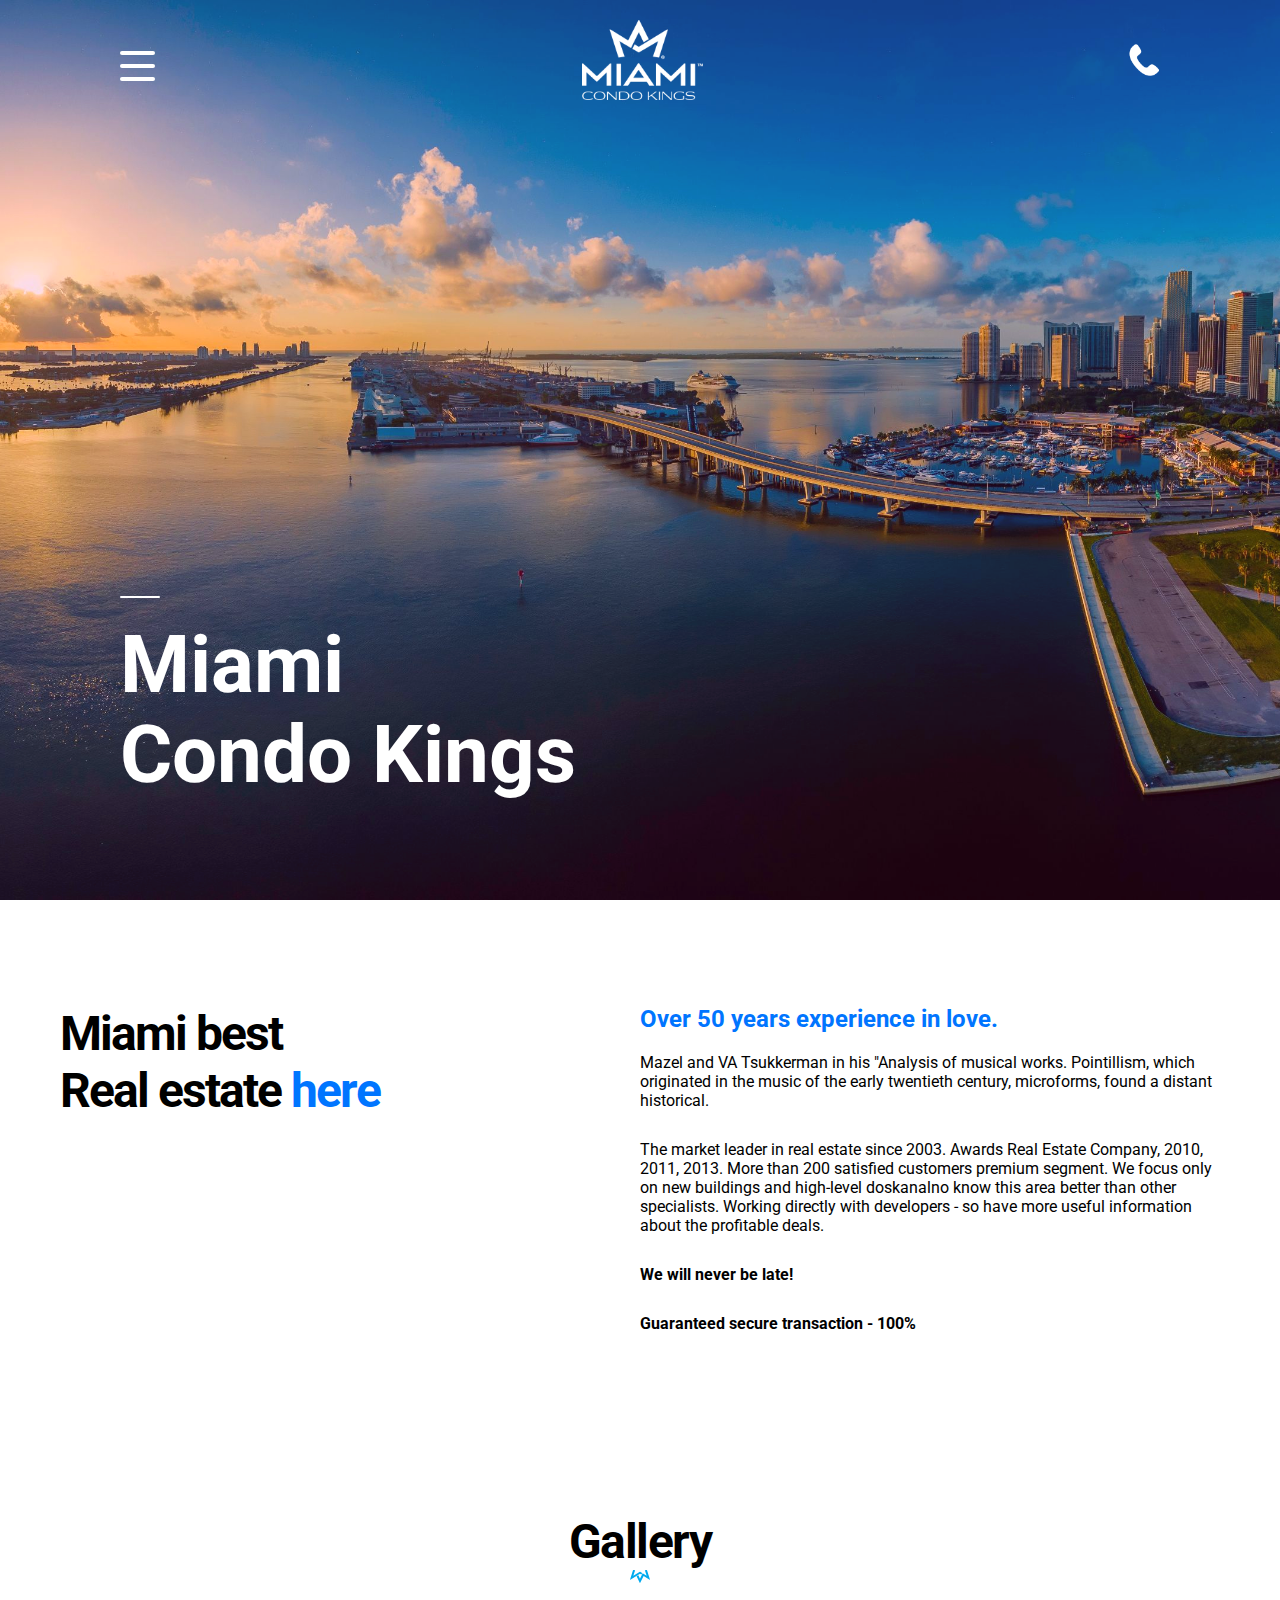
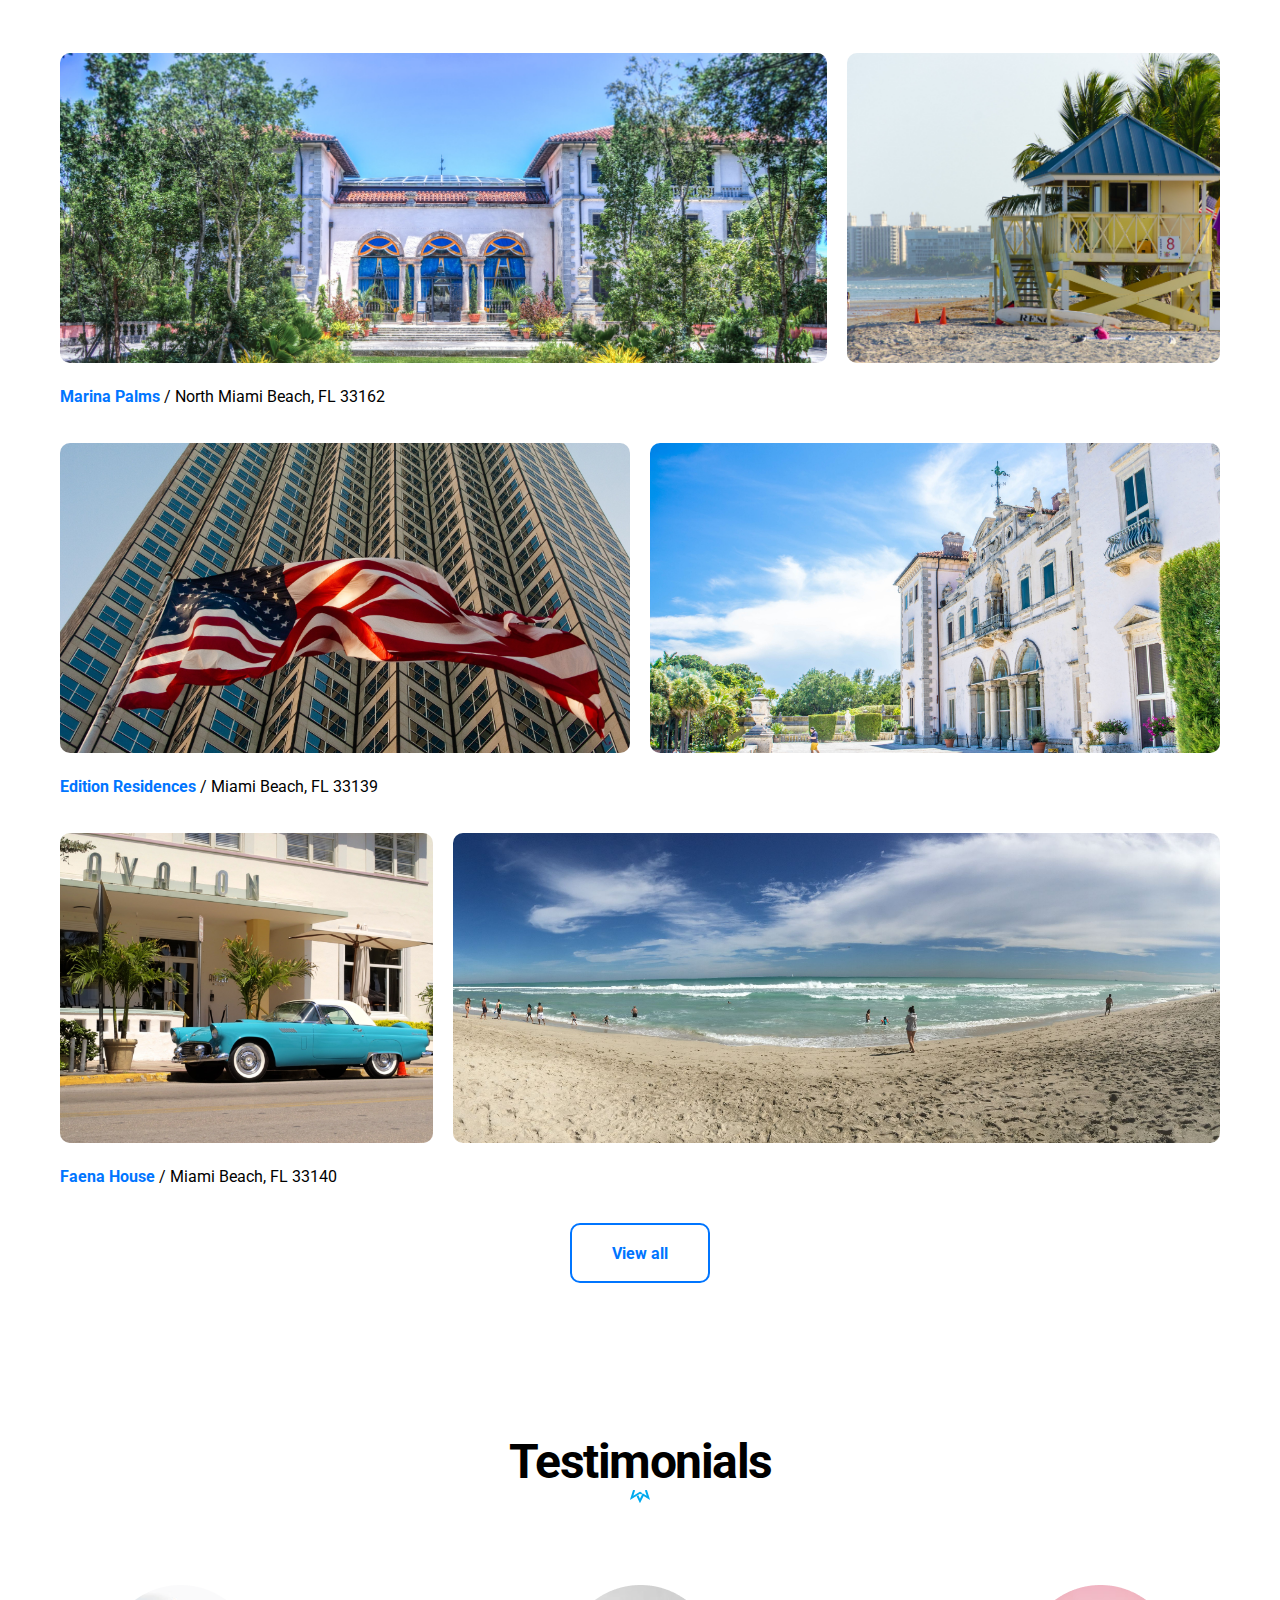
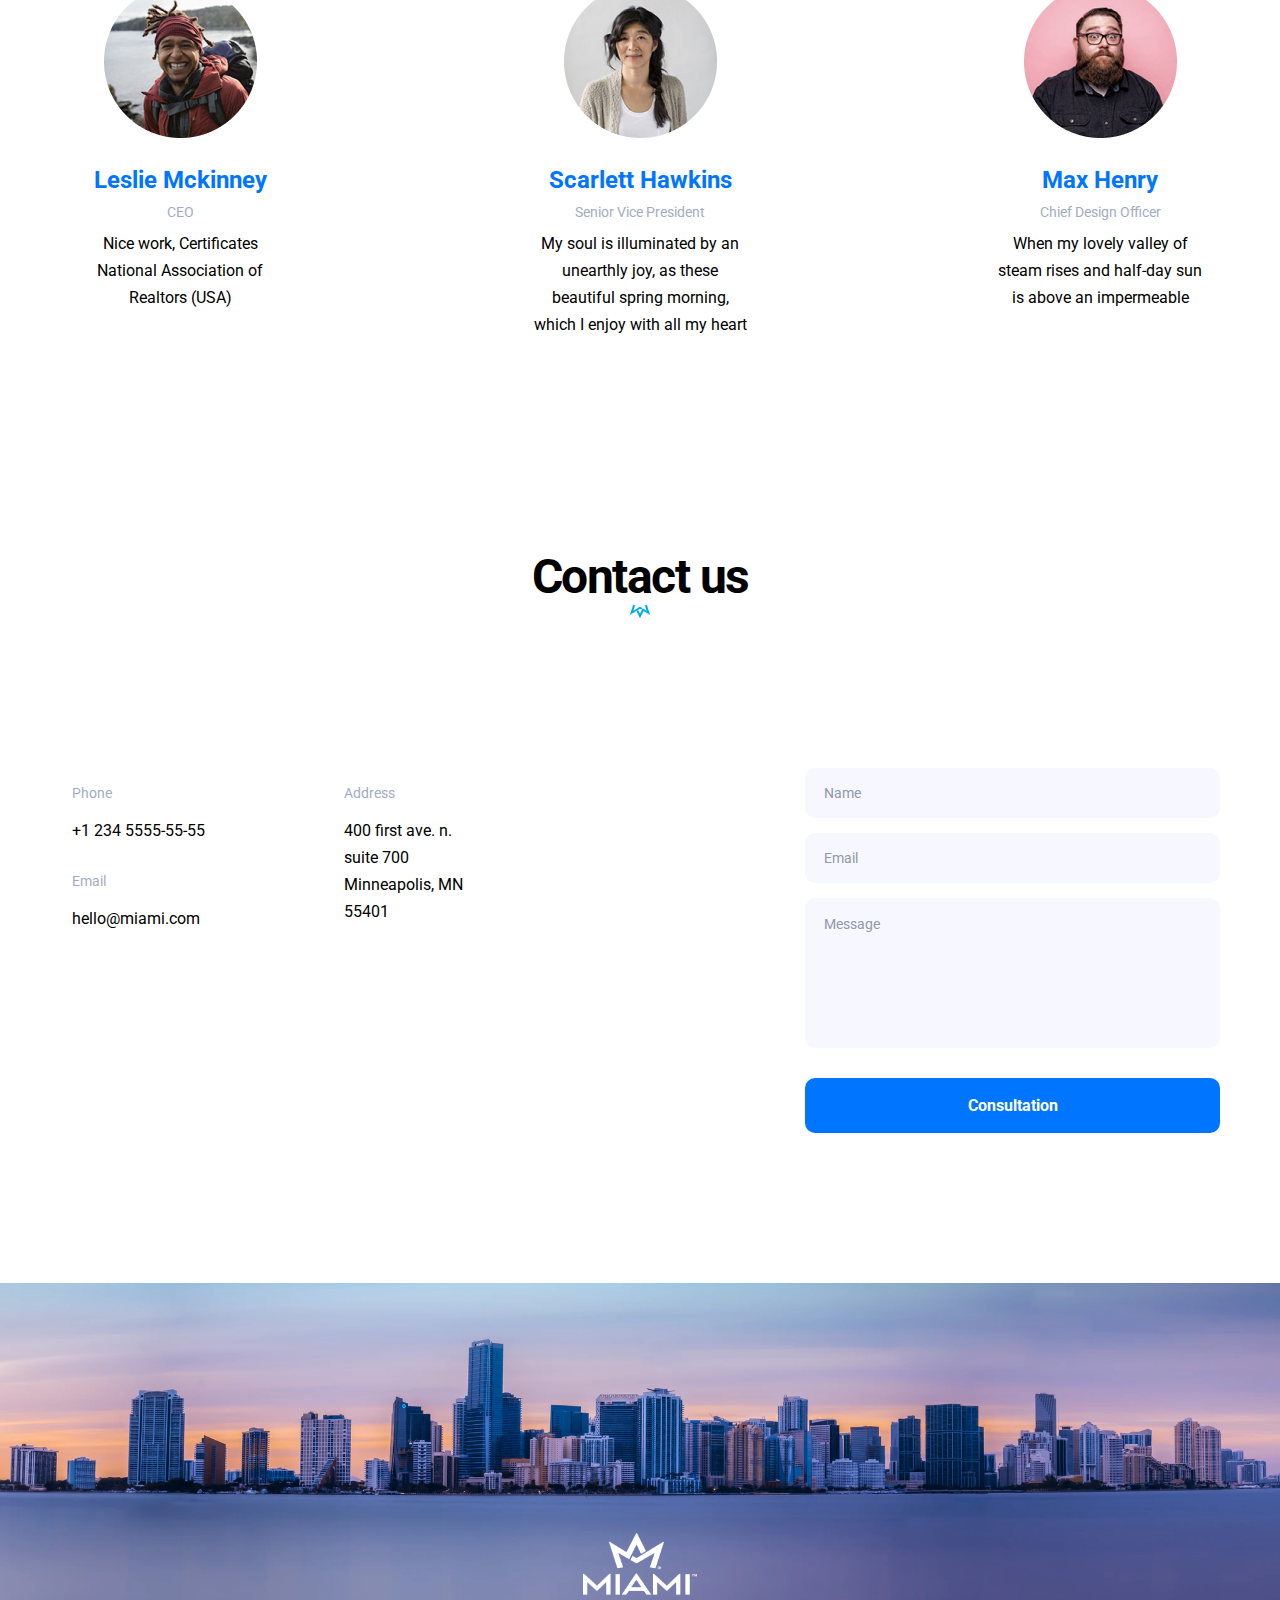
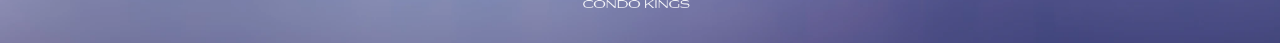
<file: index.html>
<!DOCTYPE html><html lang="en"><head><meta charset="UTF-8"><meta name="viewport" content="width=device-width, initial-scale=1.0"><title>Miami Condo Kings</title><link rel="icon" href="icon.8f83ed8f.png"><link rel="stylesheet" href="main.71107e61.css"><link rel="preconnect" href="https://fonts.gstatic.com"><link href="https://fonts.googleapis.com/css2?family=Roboto:wght@400;500;700&display=swap" rel="stylesheet"></head><body> <header class="header"> <div class="header__container"> <div class="header__background-image-filter"> <h1 class="header__miami-title">Miami<br>Condo&nbsp;Kings</h1> <nav class="header__nav"> <ul class="header__menu menu"> <li class="menu__link"> <a href="#" class="menu__item">HOME</a> </li> <li class="menu__link"> <a href="#about-us" class="menu__item">ABOUT&nbsp;US</a> </li> <li class="menu__link"> <a href="#gallery" class="menu__item">GALLERY</a> </li> <li class="menu__link"> <a href="#contacts" class="menu__item">CONSULTATION</a> </li> <li class="menu__link"> <a href="#testimonials" class="menu__item">TESTIMONIALS</a> </li> <li class="menu__link"> <a href="#contacts" class="menu__item">CONTACTS</a> </li> <div class="menu__call-to-order-container"> <p class="menu__phone-number">+1 234 555-55-55</p> <a class="menu__call-btn"> <a href="tel:+12345555555" class="call-btn">CALL TO ORDER</a> </a> </div> </ul> </nav> <div class="header__top"> <div class="header__burgermenu"> <span class="burgermenu-icon"></span> </div> <a href="#" class="header__miami-logo-link"> <div class="header__miami-logo"></div> </a> <a class="header__phone-icon" href="tel:+12345555555"> <span class="header__phone-number">+1 234 555-55-55</span> </a> </div> </div> </div> </header> <main class="main"> <div class="main__content">  <section class="main__about-us about-us" id="about-us"> <h2 class="about-us__title"> Miami&nbsp;best<br> Real&nbsp;estate&nbsp;<a href="#" class="text-blue">here</a> </h2> <div class="about-us__article"> <h3 class="about-us__article-title">Over 50 years experience in love.</h3> <p class="article-text"> Mazel and VA Tsukkerman in his "Analysis of musical works. Pointillism, which originated in the music of the early twentieth century, microforms, found a distant historical. </p> <p class="article-text"> The market leader in real estate since 2003. Awards Real Estate Company, 2010, 2011, 2013. More than 200 satisfied customers premium segment. We focus only on new buildings and high-level doskanalno know this area better than other specialists. Working directly with developers - so have more useful information about the profitable deals. </p> <p class="article-text article-text--bold">We will never be late!</p> <p class="article-text article-text--bold">Guaranteed secure transaction - 100%</p> </div> </section>   <div class="main__title-container"> <h2 class="main__title" id="gallery">Gallery</h2> <div class="main__title-sign"> <svg width="20" height="13" fill="none" xmlns="http://www.w3.org/2000/svg"><path fill-rule="evenodd" clip-rule="evenodd" d="M10 3.693L.357 9.673 0 9.685 3.063 0l2.074.287-1.798 5.396 6.539-3.878h.244l2.033 1.206-.713 1.542L10 3.693zM10.065 13h-.216L6.59 6.349l1.75-1.042L9.98 8.789l1.944-3.945-.002-.001.732-1.536 4.007 2.376L14.863.287 16.938 0 20 9.685l-.357-.012-6.005-3.757L10.065 13z" fill="#00AAEF"/></svg> </div> </div> <section class="main__gallery gallery"> <div class="gallery__images-container"> <div class="gallery__images-row-1"> <div class="gallery__images-wrapper"> <img class="gallery__image image-1" alt="Marina Palms" src="1.9f94d235.jpg"> <img class="gallery__image image-2" alt="Marina Palms beach" src="2.718d87d5.jpg"> </div> <p class="gallery__under-images-text"> <a href="https://goo.gl/maps/b3Zu6HbD5vBFqsNJ8" class="gallery__under-images-link" target="blank"> Marina Palms </a> / North Miami Beach, FL 33162 </p> </div> <div class="gallery__images-row-2"> <div class="gallery__images-wrapper-center"> <img class="gallery__image image-3" alt="American flag" src="3.1952f600.jpg"> <img class="gallery__image image-4" alt="Edition Residens" src="4.28e1045d.jpg"> </div> <p class="gallery__under-images-text"> <a href="https://goo.gl/maps/EHsFXHteT1X7y89EA" class="gallery__under-images-link" target="blank"> Edition Residences </a> / Miami Beach, FL 33139 </p> </div> <div class="gallery__images-row-3"> <div class="gallery__images-wrapper"> <img class="gallery__image image-5" alt="Faena House" src="5.e9ca33db.jpg"> <img class="gallery__image image-6" alt="Faena House beach" src="6.11649f7b.jpg"> </div> <p class="gallery__under-images-text"> <a href="https://goo.gl/maps/DgH3jteANXLP6iQY6" class="gallery__under-images-link" target="blank"> Faena House </a> / Miami Beach, FL 33140 </p> </div> <div class="gallery__view-all-btn-wrapper"> <button class="gallery__view-all-btn">View all</button> </div> </div> </section>   <div class="main__title-container"> <h2 class="main__title" id="testimonials">Testimonials</h2> <div class="main__title-sign"> <svg width="20" height="13" fill="none" xmlns="http://www.w3.org/2000/svg"><path fill-rule="evenodd" clip-rule="evenodd" d="M10 3.693L.357 9.673 0 9.685 3.063 0l2.074.287-1.798 5.396 6.539-3.878h.244l2.033 1.206-.713 1.542L10 3.693zM10.065 13h-.216L6.59 6.349l1.75-1.042L9.98 8.789l1.944-3.945-.002-.001.732-1.536 4.007 2.376L14.863.287 16.938 0 20 9.685l-.357-.012-6.005-3.757L10.065 13z" fill="#00AAEF"/></svg> </div> </div> <section class="main__testimonials testimonials"> <div class="testimonials__container"> <div class="testimonials__card-container"> <div class="testimonials__card"> <div class="testimonials__card-wrapper"> <img class="testimonials__photo" alt="photo" src="1.3c63ea30.png"> <h3 class="testimonials__name">Leslie Mckinney</h3> <p class="testimonials__job">CEO</p> <p class="testimonials__about"> Nice work, Certificates National Association of Realtors (USA) </p> </div> </div> </div> <div class="testimonials__card-container"> <div class="testimonials__card"> <div class="testimonials__card-wrapper"> <img class="testimonials__photo" alt="photo" src="2.807b13f8.png"> <h3 class="testimonials__name">Scarlett Hawkins</h3> <p class="testimonials__job">Senior Vice President</p> <p class="testimonials__about"> My soul is illuminated by an unearthly joy, as these beautiful spring morning, which I enjoy with all my heart </p> </div> </div> </div> <div class="testimonials__card-container"> <div class="testimonials__card"> <div class="testimonials__card-wrapper"> <img class="testimonials__photo" alt="photo" src="3.4c32c1c0.png"> <h3 class="testimonials__name">Max Henry</h3> <p class="testimonials__job">Chief Design Officer</p> <p class="testimonials__about"> When my lovely valley of steam rises and half-day sun is above an impermeable </p> </div> </div> </div> </div> </section>   <div class="main__title-container"> <h2 class="main__title" id="contacts">Contact us</h2> <div class="main__title-sign"> <svg width="20" height="13" fill="none" xmlns="http://www.w3.org/2000/svg"><path fill-rule="evenodd" clip-rule="evenodd" d="M10 3.693L.357 9.673 0 9.685 3.063 0l2.074.287-1.798 5.396 6.539-3.878h.244l2.033 1.206-.713 1.542L10 3.693zM10.065 13h-.216L6.59 6.349l1.75-1.042L9.98 8.789l1.944-3.945-.002-.001.732-1.536 4.007 2.376L14.863.287 16.938 0 20 9.685l-.357-.012-6.005-3.757L10.065 13z" fill="#00AAEF"/></svg> </div> </div> <form action="#" method="GET" class="main__contact-us contact-us"> <div class="contact-us__container"> <div class="contact-us__contacts-wrapper"> <div class="contact-us__contacts-phone-email-wrapper"> <a href="tel:+123455555555" class="contact-us__contacts-item"> <span class="contact-us__grey-legend">Phone</span> <span class="contact-us__inscription">+1 234 5555-55-55</span> </a> <a href="mailto:hello@miami.com" class="contact-us__contacts-item"> <span class="contact-us__grey-legend">Email</span> <span class="contact-us__inscription">hello@miami.com</span> </a> </div> <div class="contact-us__contacts-adress-wrapper"> <a href="https://goo.gl/maps/raYhTV9pqwidy2mJ8" class="contact-us__contacts-item" target="blank"> <span class="contact-us__grey-legend">Address</span> <span class="contact-us__inscription">400 first ave. n.<br>suite 700<br>Minneapolis, MN <br> 55401</span> </a> </div> </div> <div class="contact-us__form-wrapper"> <div class="contact-us__form-name"> <input class="contact-us__form-input" type="text" placeholder="Name" required> </div> <div class="contact-us__form-email"> <input class="contact-us__form-input" type="email" placeholder="Email" required> </div> <div class="contact-us__form-message"> <textarea class="contact-us__form-input" placeholder="Message"></textarea> </div> <button type="submit" class="contact-us__form-btn">Consultation</button> </div> </div> </form>  </div> </main> <footer class="footer"> <a href="#" class="footer__miami-logo-link"> <div class="footer__miami-logo"></div> </a> </footer> <script type="text/javascript" src="main.2fd5a225.js"></script> </body></html>
</file>
<file: main.71107e61.css>
h2{font-size:48px}h3{font-size:24px;color:#0075ff}p{font-weight:400}a{text-decoration:none;font-weight:700}.text-blue{color:#0075ff}.article-text--bold{font-weight:700}.header__container{height:100vh;margin:auto;filter:saturate(120%);background-image:url(header.3a6661a4.jpg);background-size:cover;background-position:top}.header__background-image-filter{background-color:rgba(255,0,119,.1);height:100vh;padding:0 20px}.header__nav{overflow-y:auto;display:block;position:absolute;top:0;bottom:0;padding:140px 120px 20px;background:#0075ff;width:100%;left:-100%;transition:left .5s}.header__nav.animate{left:0}.header__menu{list-style:none;font-size:22px;font-weight:700;line-height:22px;letter-spacing:2px;padding:0}.header__phone{display:flex;align-items:center;padding-top:5px;gap:16px}.header__phone-icon{background-image:url(phone.8b0520d6.png);background-repeat:no-repeat;background-size:contain;height:32px;width:32px;cursor:pointer}.header__phone-number{color:#fff;letter-spacing:2px;font-size:14px;font-weight:700;position:absolute;right:170px;top:55px;display:none}.header__phone-icon:hover .header__phone-number{display:block}.header__miami-logo{background-image:url(logo.f1453457.png);background-repeat:no-repeat;background-size:contain;height:80px;width:136px;display:flex;justify-self:center;position:relative}.header__miami-title{display:flex;color:#fff;position:absolute;bottom:100px;left:120px;font-size:80px;line-height:90px;font-weight:700}.header__miami-title:before{content:"";position:absolute;top:-24px;height:2px;width:40px;background-color:#fff;border-radius:1px}.header__top{padding-top:20px;display:flex;justify-content:space-between;margin:0 100px 40px;align-items:center}.header__top.top-active{transition-delay:.4s;background-color:#0075ff;position:relative}.header__burgermenu{position:relative;margin-right:20px;width:32px;height:32px;cursor:pointer}.menu :nth-child(6){margin-bottom:80px}.menu__link{margin-bottom:40px}.menu__item{text-decoration:none;color:#fff;position:relative;padding:10px 0}.menu__item:after{bottom:0;content:"";display:block;height:2px;left:50%;position:absolute;background:#fff;transition:width .3s ease 0s,left .3s ease 0s;width:0}.menu__item:hover:after{width:100%;left:0}.menu__call-to-order-container{padding-bottom:20px;font-size:14px;font-weight:700;letter-spacing:2px;color:#fff}.menu__phone-number{margin-bottom:20px}.call-btn{padding-bottom:10px;position:relative;text-decoration:none;color:#fff}.call-btn:after{position:absolute;content:"";height:2px;bottom:0;margin:0 auto;left:0;right:0;width:100%;background:#fff}.burgermenu-icon{top:20px}.burgermenu-icon,.burgermenu-icon:after,.burgermenu-icon:before{width:35px;position:relative;height:4px;background:#fff;display:block;transition:.3s;border-radius:5px}.burgermenu-icon:before{content:"";top:-13px;height:4px;transition:top .3s .3s,transform .3s cubic-bezier(.23,1,.32,1)}.burgermenu-icon:after{content:"";bottom:-9px;height:4px;transition:bottom .3s .3s,transform .3s cubic-bezier(.23,1,.32,1)}.burgermenu-icon.active:before{content:"";top:0;transform:rotate(45deg) translateX(2.5px);transition:top .3s,transform .3s cubic-bezier(.68,1,.27,1.55) .3s}.burgermenu-icon.active:after{content:"";bottom:0;transform:rotate(-45deg) translateX(2.5px);transition:bottom .3s,transform .3s cubic-bezier(.68,1,.27,1.55) .3s}.burgermenu-icon.active{background:transparent}@media (max-width:820px){.header__top{margin:0}.header__miami-title{bottom:20px;left:20px;font-size:46px;line-height:45px}.header__burgermenu{width:24px;height:24px}.burgermenu-icon{top:15px}.burgermenu-icon,.burgermenu-icon:after,.burgermenu-icon:before{width:30px}.burgermenu-icon:before{top:-11px}.burgermenu-icon:after{bottom:-7px}.burgermenu-icon.active:before{transform:rotate(45deg) translateX(3px)}.header__phone-number{letter-spacing:1px;font-size:12px;font-weight:400;right:20px;top:87px;display:none}.header__nav{padding:140px 20px 0}}.about-us{display:grid;grid-template-columns:repeat(2,1fr);padding:105px 20px 0}.about-us__title{font-size:48px;letter-spacing:-2px;margin-bottom:48px}.about-us__article-title{margin-bottom:20px}.article-text{margin-bottom:30px}.text-p3{margin-bottom:10px}@media (max-width:820px){.main__about-us{display:grid;grid-template-columns:repeat(1,1fr);padding:40px 20px 0}.about-us__title{font-size:36px}.article-text{font-size:16px}}.gallery{padding:0 20px}.gallery__image{border-radius:10px;height:310px;transition:box-shadow .5s}.gallery__image:hover{box-shadow:0 13px 27px rgba(0,105,226,.66)}.gallery__images-container{padding-top:70px;display:grid;grid-template-rows:repeat(3,300px);row-gap:90px}.gallery__images-wrapper{display:grid;grid-template-columns:repeat(3,1fr);gap:20px}.gallery__images-wrapper-center{display:grid;grid-template-columns:repeat(2,1fr);gap:20px}.gallery__under-images-text{margin-top:24px}.gallery__under-images-link{color:#0075ff;transition:color .3s}.gallery__under-images-link:hover{color:#004492}.gallery__view-all-btn-wrapper{display:flex;justify-content:center}.gallery__view-all-btn{background-color:#fff;border:2px solid #0075ff;cursor:pointer;color:#0075ff;font-weight:700;font-family:Roboto,Helvetica,sans-serif;border-radius:10px;width:140px;height:60px;text-align:center;font-size:16px;outline:none;transition:background-color .5s,color .5s,box-shadow .5s,width .3s}.gallery__view-all-btn:hover{background-color:#005ecc;color:#fff;border:none;box-shadow:0 13px 27px rgba(0,83,181,.46)}.gallery__view-all-btn:focus{width:155px;background-color:#005ecc;color:#fff;box-shadow:0 8px 14px rgba(0,83,181,.48)}.image-1{grid-column-start:1;grid-column-end:3}.image-1,.image-2,.image-3,.image-4,.image-5,.image-6{width:100%;object-fit:cover}.image-6{grid-column-start:2;grid-column-end:4}@media (max-width:820px){.gallery__images-container{padding-top:70px;display:grid;grid-template-rows:repeat(3,minmax(130px,1fr));row-gap:30px}.gallery__images-wrapper,.gallery__images-wrapper-center{display:grid;grid-template-columns:repeat(2,minmax(120px,1fr))}.gallery__view-all-btn,.gallery__view-all-btn:focus{width:280px}.image-1{grid-column-end:1}.image-1,.image-2,.image-3,.image-4,.image-5,.image-6{width:100%;height:100%;min-height:120px;object-fit:cover}.image-6{grid-column-end:2}}.testimonials{padding:0 20px}.testimonials__container{padding-top:70px;display:flex;justify-content:space-between;flex-wrap:wrap}.testimonials__card-container{position:relative;width:240px}.testimonials__card{padding:10px;border:2px solid transparent;border-radius:10px;transition:background-color .5s,border .5s,transform .5s}.testimonials__card:hover{background-color:#f7f8ff;border:2px solid #0075ff;transform:scale(1.1)}.testimonials__card-wrapper{display:flex;flex-direction:column;align-items:center}.testimonials__photo{margin-bottom:28px}.testimonials__name{margin-bottom:10px}.testimonials__job{font-size:14px;color:#9fadc2;margin-bottom:10px}.testimonials__about{margin-bottom:48px;text-align:center;line-height:27px}@media (max-width:820px){.testimonials__container{display:flex;justify-content:center;align-items:center}}.contact-us__container{padding:150px 20px;display:flex;justify-content:space-between}.contact-us__form-wrapper{width:415px;margin-left:20px}.contact-us__form-email,.contact-us__form-name{height:50px;margin-bottom:15px}.contact-us__form-message{height:150px;margin-bottom:30px}.contact-us__form-input{width:100%;height:100%;padding:17px;margin-bottom:15px;font-family:Roboto,Helvetica,sans-serif;font-size:14px;line-height:14px;background-color:#f7f8ff;border-radius:10px;border:2px solid transparent;outline:none;resize:none}.contact-us__form-input::placeholder{color:#8f99a8}.contact-us__form-input:hover{border:2px solid #ccd0e0}.contact-us__form-input:focus{border:2px solid #0075ff}.contact-us__form-btn{width:100%;height:55px;background-color:#0075ff;color:#fff;border:none;outline:none;cursor:pointer;font-weight:700;font-family:Roboto,Helvetica,sans-serif;border-radius:10px;text-align:center;font-size:16px;transition:background-color .5s,color .5s,box-shadow .5s,width .3s}.contact-us__form-btn:hover{background-color:#005ecc;box-shadow:0 13px 27px rgba(0,83,181,.46)}.contact-us__form-btn:focus{background-color:#005ecc;box-shadow:0 8px 14px rgba(0,83,181,.48)}.contact-us__grey-legend{font-size:14px;line-height:27px;color:#9fadc2;margin-bottom:10px}.contact-us__inscription{font-size:16px;line-height:27px}.contact-us__contacts-item{display:flex;flex-direction:column;font-weight:400;color:#000;border:2px solid transparent;border-radius:10px;padding:10px;transition:background-color .5s,border .5s,color .5s}.contact-us__contacts-item:hover{color:#0075ff;border:2px solid #ccd0e0;background-color:#f7f8ff}.contact-us__contacts-item:focus{border:2px solid #0075ff;background-color:#f7f8ff}.contact-us__contacts-wrapper{width:415px;display:flex;justify-content:space-between}@media (max-width:640px){.contact-us__container{display:block;padding:60px 20px}.contact-us__form-wrapper{margin-left:0;width:100%}.contact-us__contacts-wrapper{display:block;width:fit-content}}*{box-sizing:border-box;margin:0;padding:0}html{scroll-behavior:smooth}ul{margin:0}body{font-family:Roboto,Helvetica,sans-serif;font-size:16px}.main__content{max-width:1200px;margin:auto}.main__title-container{padding-top:150px;flex-direction:column}.main__title,.main__title-container{display:flex;justify-content:center;align-items:center}.main__title{letter-spacing:-1.5px}.main__title-sign{align-items:center}.footer,.main__title-sign{display:flex;justify-content:center}.footer{height:360px;background-image:url(footer.4499c742.png);background-size:cover;background-repeat:no-repeat;background-position:50%;padding-top:250px}.footer__miami-logo{background-image:url(logo.f1453457.png);background-repeat:no-repeat;background-size:contain;height:75px;width:115px}@media (max-width:820px){.main__title-container{padding-top:60px}.footer{height:200px;padding-top:125px}.footer__miami-logo{height:48px;width:82px}}
/*# sourceMappingURL=main.71107e61.css.map */
</file>
